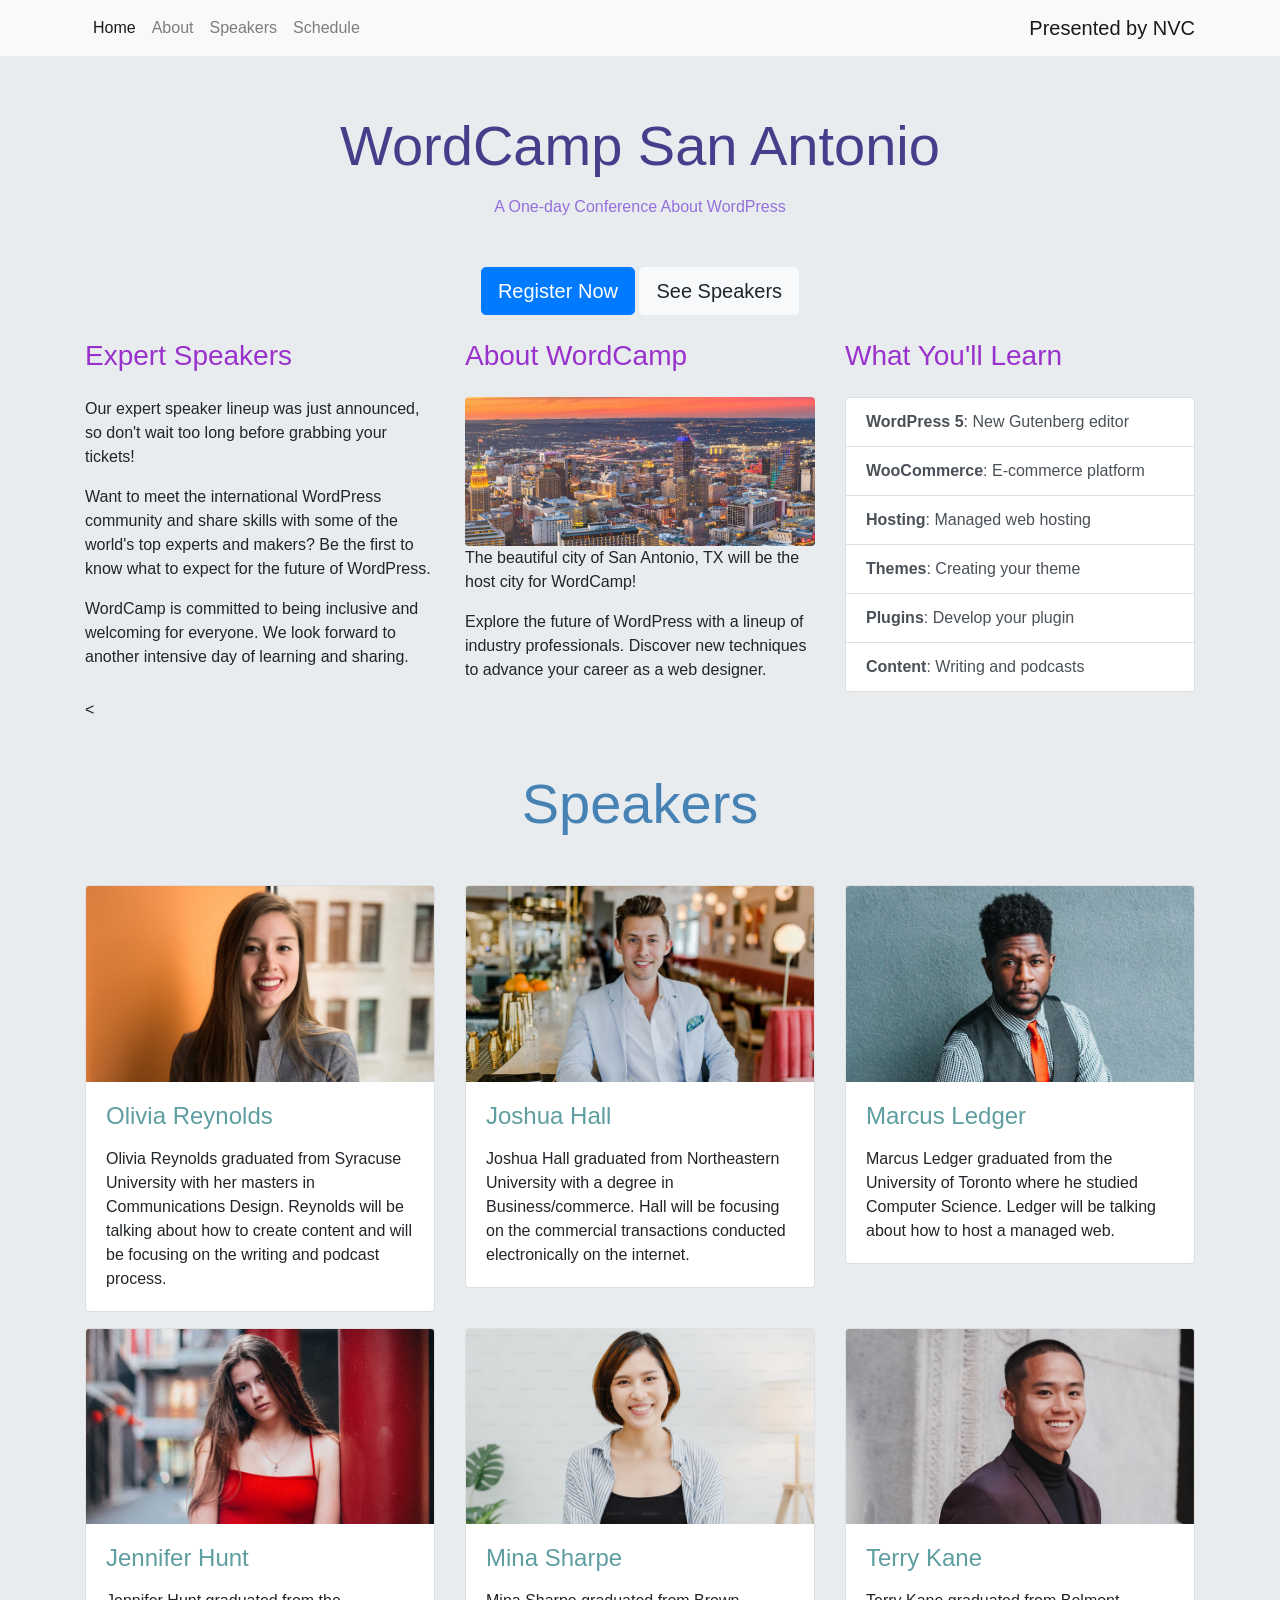
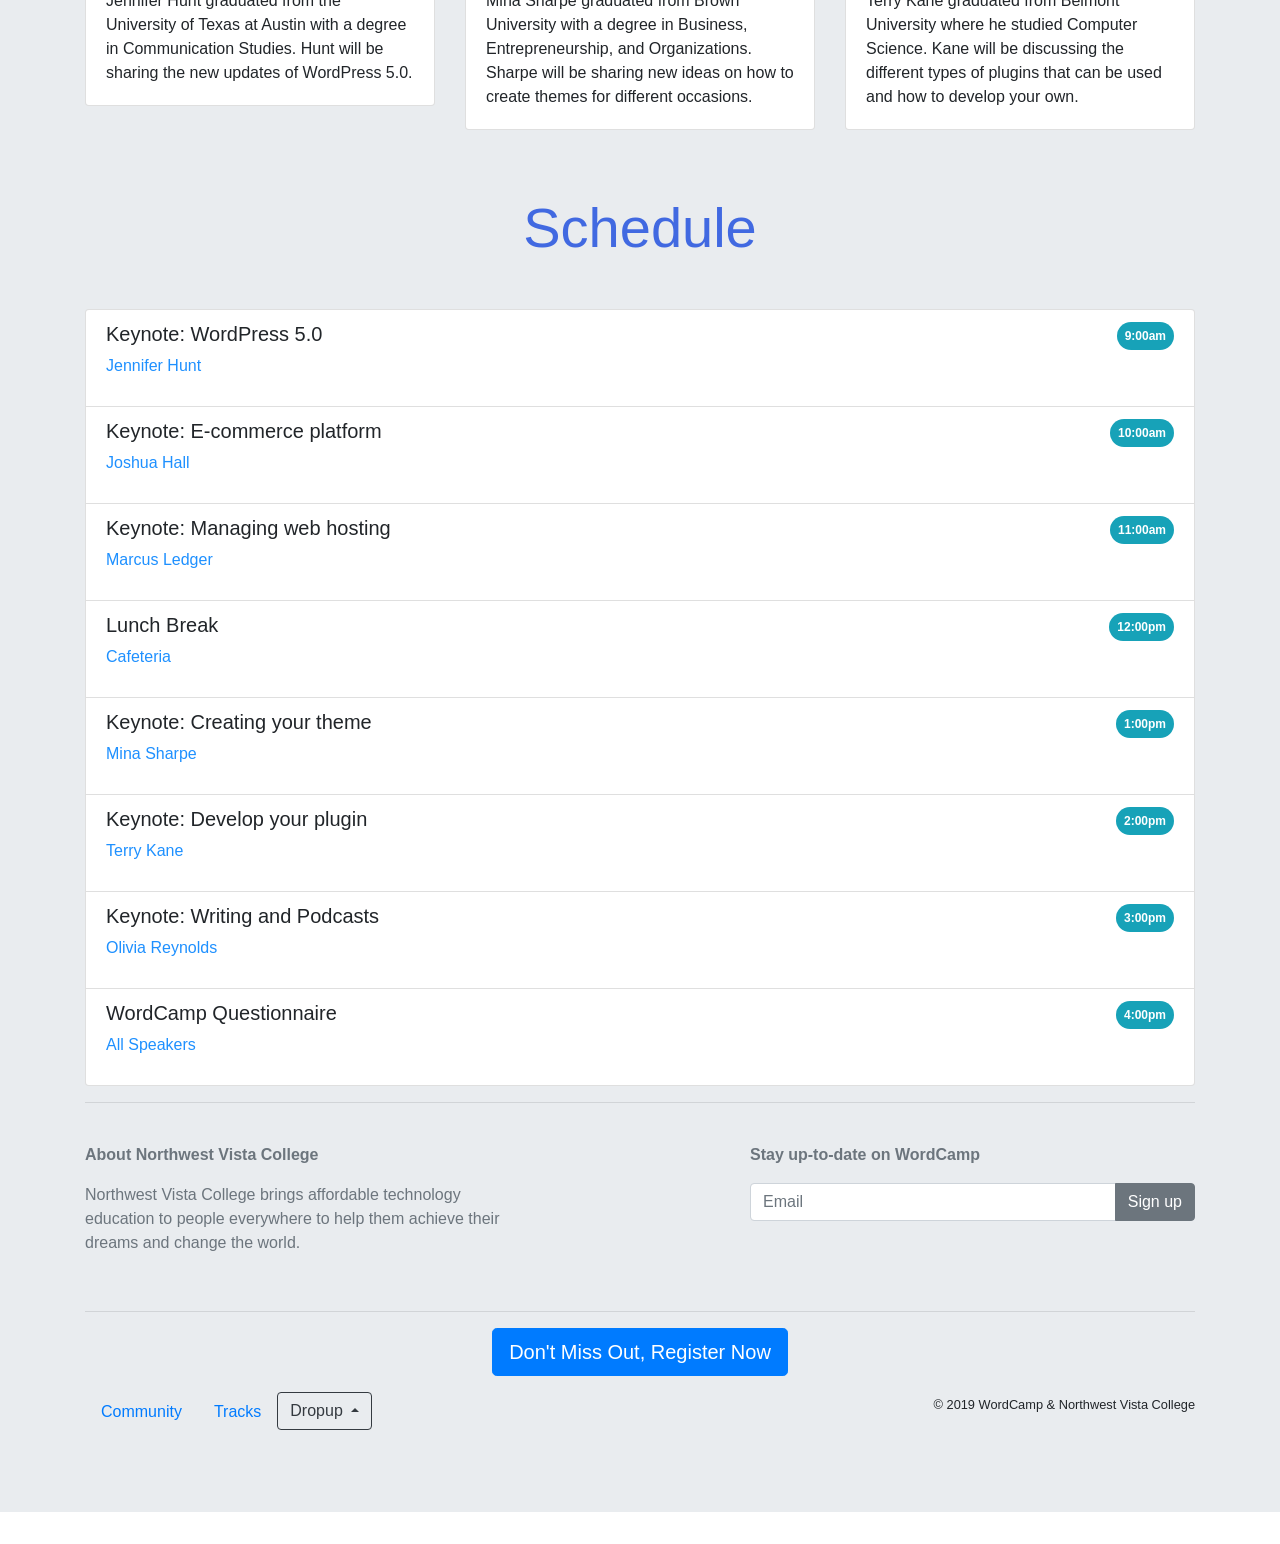
<file: index.html>
<!doctype html>
<html lang="en">
  <head>
    <!-- Required meta tags -->
    <meta charset="utf-8">
    <meta name="viewport" content="width=device-width, initial-scale=1, shrink-to-fit=no">

    <!-- Bootstrap CSS -->
    <link rel="stylesheet" href="style.css">
    <link rel="stylesheet" href="https://cdn.jsdelivr.net/npm/bootstrap@4.3.1/dist/css/bootstrap.min.css" integrity="sha384-ggOyR0iXCbMQv3Xipma34MD+dH/1fQ784/j6cY/iJTQUOhcWr7x9JvoRxT2MZw1T" crossorigin="anonymous">
    
    <title>WordCamp San Antonio</title>
  </head>
  <body data-spy="scroll" data-target=".navbar" id="home">
    <!-- navbar -->
    <nav class="navbar navbar-expand-lg navbar-light bg-light fixed-top">
    <div class="container">
    <a class="navbar-brand order-1 mr-0" href="#" target="_blank">Presented by NVC</a>
    <button class="navbar-toggler" type="button" data-toggle="collapse" data-target="#navbarSupportedContent" aria-controls="navbarSupportedContent" aria-expanded="false" aria-label="Toggle navigation">
      <span class="navbar-toggler-icon"></span>
    </button>
    <div class="collapse navbar-collapse" id="navbarSupportedContent">
      <ul class="navbar-nav mr-auto">
        <li class="nav-item">
          <a class="nav-link" href="#home">Home <span class="sr-only">(current)</span></a>
        </li>
        <li class="nav-item">
          <a class="nav-link" href="#about">About</a>
        </li>
        <li class="nav-item">
          <a class="nav-link" href="#speakers">Speakers</a>
        </li>
        <li class="nav-item">
          <a class="nav-link" href="#schedule">Schedule</a>
        </li>
      </div>
    </div>
  </div>
</nav>
<!-- /navbar -->
<!-- jumbotron -->
<div class="jumbotron jumbotron-fluid">
  <div class="container text-sm-center pt-5">
  <div class="container">
    <h1 class="display-4"><p style="color:darkslateblue;">WordCamp San Antonio<p></h1>
    <p class="lead"><p style="color:mediumpurple;">A One-day Conference About WordPress</p>
  </div>
</div>
<!-- /jumbotron -->

<!-- callout button -->


<div class="mt-5">
  <div class="text-center"><button type="button" class="btn btn-primary btn-lg" data-toggle="modal" data-target="#register">Register Now</button>
  <a class="btn btn-light btn-lg" href="#speakers">See Speakers</a>
</div>




    <div class="container pt-4" id="Info">
  <!-- about -->
  <div class="row">
     <div class="col-lg order-lg-2">
      <h3 class="mb-4"><p style="color:darkorchid;">About WordCamp</p></h3>
      <img class="img-fluid rounded" src="Photo of SATX.jpg">
      <p>The beautiful city of San Antonio, TX will be the host city for WordCamp!</p>
<p>Explore the future of WordPress with a lineup of industry professionals. Discover new techniques to advance your career as a web designer.</p>
    </div>

   <div class="col-lg order-lg-1">
<h3 class="mb-4"><p style="color:darkorchid;">Expert Speakers</p></h3>
<p>Our expert speaker lineup was just announced, so don't wait too long before grabbing your tickets!</p>
<p>Want to meet the international WordPress community and share skills with some of the world's top experts and makers? Be the first to know what to expect for the future of WordPress.</p>
<p>WordCamp is committed to being inclusive and welcoming for everyone. We look forward to another intensive day of learning and sharing.</p>
    </div>
   
 <div class="col-lg order-3">
      <h3 class="mb-4"><p style="color: darkorchid;">What You'll Learn</p></h3>
<div class="list-group">
  <a href="#" class="list-group-item list-group-item-action"><strong> WordPress 5</strong>: New Gutenberg editor</a>
  <a href="#" class="list-group-item list-group-item-action"><strong> WooCommerce</strong>: E-commerce platform</a>
  <a href="#" class="list-group-item list-group-item-action"><strong> Hosting</strong>: Managed web hosting</a>
  <a href="#" class="list-group-item list-group-item-action"><strong> Themes</strong>: Creating your theme</a>
  <a href="#" class="list-group-item list-group-item-action"><strong> Plugins</strong>: Develop your plugin</a>
  <a href="#" class="list-group-item list-group-item-action"><strong> Content</strong>: Writing and podcasts</a>
</div>
</ul>
    </div>
    <!-- about -->
  </div>
  <!-- speakers -->
<<!-- speakers -->
<h2 id="speakers" class="display-4 text-center my-5 text-muted"><p style="color:steelblue;">Speakers</p></h2>
<div class="row">
  <div class="col-md-6 col-lg-4">
  <div class="card mb-3">
  <img class="card-img-top" src="Olivia-Reynolds.jpg" alt="Olivia Reynolds">
  <div class="card-body">
    <h4 class="card-title"><p style="color:cadetblue;">Olivia Reynolds</p></h4>
    <p class="card-text">Olivia Reynolds graduated from Syracuse University with her masters in Communications Design. Reynolds will be talking about how to create content and will be focusing on the writing and podcast process.</p>
  </div>
</div>
  </div>
  <div class="col-md-6 col-lg-4">
 <div class="card mb-3">
  <img class="card-img-top" src="Joshua-Hall.jpg" alt="Joshua Hall">
  <div class="card-body">
    <h4 class="card-title"><p style="color:cadetblue;">Joshua Hall</p></h4>
    <p class="card-text">Joshua Hall graduated from Northeastern University with a degree in Business/commerce. Hall will be focusing on the commercial transactions conducted electronically on the internet.</p>
  </div>
</div>
  </div>
 <div class="col-md-6 col-lg-4">
  <div class="card mb-3">
  <img class="card-img-top" src="Marcus-Ledger.jpg" alt="Marcus Ledger">
  <div class="card-body">
    <h4 class="card-title"><p style="color:cadetblue;">Marcus Ledger</p></h4>
    <p class="card-text">Marcus Ledger graduated from the University of Toronto where he studied Computer Science. Ledger will be talking about how to host a managed web.</p>
  </div>
</div>
  </div>
<div class="col-md-6 col-lg-4">
  <div class="card mb-3">
  <img class="card-img-top" src="Jennifer-Hunt.jpg" alt="Jennifer Hunt">
  <div class="card-body">
    <h4 class="card-title"><p style="color:cadetblue;">Jennifer Hunt</p></h4>
    <p class="card-text">Jennifer Hunt graduated from the University of Texas at Austin with a degree in Communication Studies. Hunt will be sharing the new updates of WordPress 5.0.</p>
  </div>
</div>
  </div>
<div class="col-md-6 col-lg-4">
  <div class="card mb-3">
  <img class="card-img-top" src="Mina-Sharpe.jpg" alt="Mina Sharpe">
  <div class="card-body">
    <h4 class="card-title"><p style="color:cadetblue;">Mina Sharpe</p></h4>
    <p class="card-text">Mina Sharpe graduated from Brown University with a degree in Business, Entrepreneurship, and Organizations. Sharpe will be sharing new ideas on how to create themes for different occasions.</p>
  </div>

</div>
  </div>
<div class="col-md-6 col-lg-4">
 <div class="card mb-3">
  <img class="card-img-top" src="Terry-Kane.jpg" alt="Terry Kane">
  <div class="card-body">
    <h4 class="card-title"><p style="color:cadetblue;">Terry Kane</p></h4>
    <p class="card-text">Terry Kane graduated from Belmont University where he studied Computer Science. Kane will be discussing the different types of plugins that can be used and how to develop your own. </p>
  </div>
</div>
  </div>
</div>
<!-- /speakers -->
<!-- /speakers -->

<!-- schedule -->
<h2 id="schedule" class="display-4 text-center my-5 text-muted"><p style="color:royalblue;">Schedule</p></h2>
<ul class="list-group">
  <li class="list-group-item">
    <div class="d-flex justify-content-between">
      <h5 class="mb-1">Keynote: WordPress 5.0</h5>
      <span class="badge badge-pill badge-info p-2">9:00am</span>
    </div>
    <p class="mb-1"><p style="color:DodgerBlue;">Jennifer Hunt</p>
  </li>
<li class="list-group-item">
    <div class="d-flex justify-content-between">
      <h5 class="mb-1">Keynote: E-commerce platform</h5>
      <span class="badge badge-pill badge-info p-2">10:00am</span>
    </div>
    <p class="mb-1"><p style="color:DodgerBlue;">Joshua Hall</p>
  </li>

<li class="list-group-item">
    <div class="d-flex justify-content-between">
      <h5 class="mb-1">Keynote: Managing web hosting</h5>
      <span class="badge badge-pill badge-info p-2">11:00am</span>
    </div>
    <p class="mb-1"><p style="color:DodgerBlue;">Marcus Ledger</p>
  </li>

<li class="list-group-item">
    <div class="d-flex justify-content-between">
      <h5 class="mb-1">Lunch Break</h5>
      <span class="badge badge-pill badge-info p-2">12:00pm</span>
    </div>
    <p class="mb-1"><p style="color:DodgerBlue;">Cafeteria</p>
  </li>

<li class="list-group-item">
    <div class="d-flex justify-content-between">
      <h5 class="mb-1">Keynote: Creating your theme</h5>
      <span class="badge badge-pill badge-info p-2">1:00pm</span>
    </div>
    <p class="mb-1"><p style="color:DodgerBlue;">Mina Sharpe</p>
  </li>

<li class="list-group-item">
    <div class="d-flex justify-content-between">
      <h5 class="mb-1">Keynote: Develop your plugin</h5>
      <span class="badge badge-pill badge-info p-2">2:00pm</span>
    </div>
    <p class="mb-1"><p style="color:DodgerBlue;">Terry Kane</p>
  </li>

<li class="list-group-item">
    <div class="d-flex justify-content-between">
      <h5 class="mb-1">Keynote: Writing and Podcasts</h5>
      <span class="badge badge-pill badge-info p-2">3:00pm</span>
    </div>
    <p class="mb-1"><p style="color:DodgerBlue;">Olivia Reynolds</p>
  </li>

<li class="list-group-item">
    <div class="d-flex justify-content-between">
      <h5 class="mb-1">WordCamp Questionnaire</h5>
      <span class="badge badge-pill badge-info p-2">4:00pm</span>
    </div>
    <p class="mb-1"><p style="color:DodgerBlue;">All Speakers</p>
  </li>
</ul>
<!-- /schedule -->

<!-- /speakers -->
<!-- signup form -->
<hr>
<div class="row py-4 text-muted">
  <div class="col-md col-xl-5">
    <p><strong>About Northwest Vista College</strong></p>
    <p>Northwest Vista College brings affordable technology education to people everywhere to help them achieve their dreams and change the world.</p>
  </div>
  <div class="col-md col-xl-5 ml-auto">
    <p><strong>Stay up-to-date on WordCamp</strong></p>
    <div class="input-group mb-3">
      <input type="text" class="form-control" placeholder="Email" aria-label="Email" aria-describedby="button-addon2">
      <div class="input-group-append">
        <button class="btn btn-secondary" type="button" id="button-addon2">Sign up</button>
      </div>
    </div>
  </div>
</div>
<hr>

<div class="text-center">
 <button type="button" class="btn btn-primary btn-lg" data-toggle="modal" data-target="#register">Don't Miss Out, Register Now</button><div>


<!-- /signup form -->
<!-- footer -->
  <div class="row py-3">
    <div class="col-md-7">
      <ul class="nav">
        <li class="nav-item">
          <a class="nav-link" href="#">Community</a>
        </li>
        <li class="nav-item">
          <a class="nav-link" href="#">Tracks</a>
        </li>
        <li class="nav-item">
          <div class="btn-group dropup">
  <button type="button" class="btn btn-outline-dark dropdown-toggle" data-toggle="dropdown" aria-haspopup="true" aria-expanded="false">
    Dropup
  </button>
  <div class="dropdown-menu">
    <!-- Dropdown menu links -->
  </div>
</div>
        
        </li>
      </ul>
    </div>
    <div class="col-md text-md-right">
      <small>&copy; 2019 WordCamp &amp; Northwest Vista College</small>
    </div>
  </div>
<!-- Modal -->
<div class="modal fade" id="register" tabindex="-1" role="dialog" aria-labelledby="exampleModalLabel" aria-hidden="true">
  <div class="modal-dialog" role="document">
    <div class="modal-content">
      <div class="modal-header">
        <h5 class="modal-title" id="register">Register for WordCamp Conference</h5>
        <button type="button" class="close" data-dismiss="modal" aria-label="Close">
          <span aria-hidden="true">&times;</span>
        </button>
      </div>
      <div class="modal-body">
     <div class="text-left">
       
<div class="alert alert-dark" role="alert">
  <strong>Hurry!</strong> Early Bird registration ends in two days.
  <button type="button" class="close" data-dismiss="alert" aria-label="Close">
    <span aria-hidden="true">&times;</span>
  </button>
</div>


<strong> Basic Info </strong>

<form> 
  <div class="form-group">
    <label for="exampleInputName">Name:</label>
    <input type="name" class="form-control" id="exampleInputName1" placeholder="Name">
  </div>
  <div class="form-group">
    <label for="exampleName">Email:</label>
    <input type="email" class="form-control" id="exampleInputEmail1" aria-describedby="emailHelp" placeholder="Enter email">
  </div>
  <div class="form-group">
    <label for="exampleFormControlSelect1">Job Role:</label>
    <select class="form-control" id="exampleFormControlSelect1">
      <option>WordPress Developer</option>
      <option>WordPress Editor</option>
      <option>WordPress Publisher</option>
      <option>Other</option>
    </select>
  </div>

<br>

   <b>Which Topics Interest You Most? </b>
<div class="form-check">
  <input class="form-check-input" type="checkbox" value="" id="defaultCheck1">
  <label class="form-check-label" for="defaultCheck1">
    WordPress Plugins
  </label>
</div>
<div class="form-check">
  <input class="form-check-input" type="checkbox" value="" id="defaultCheck2">
  <label class="form-check-label" for="defaultCheck2">
    PHP
  </label>
</div>
<div class="form-check">
  <input class="form-check-input" type="checkbox" value="" id="defaultCheck3">
  <label class="form-check-label" for="defaultCheck3">
   CSS and JavaScript
  </label>
</div>

<br> 

<strong> Payment Info </strong>

<div class="form-row">
    <div class="form-group col-md-6">
      <label for="inputCardNumber">Card Number:</label>
      <input type="text" class="form-control" id="inputCardNumber">
    </div>
    
    <div class="form-group col-md-4">
      <label for="inputZip">Zip Code:</label>
      <input type="text" class="form-control" id="inputZip">
    </div>
   
    
    <div class="form-group col-md-2">
      <label for="inputCVV">CVV:</label>
      <input type="text" class="form-control" id="inputCVV">
    </div>


 <div class="form-row">
    <div class="form-group col-md-6">
      <label for="inputMonth">Expiration Month:</label>
<select id="inputMonth" class="form-control">
        <option selected>1- January</option>
        <option>2- February</option>
        <option>3- March</option>
        <option>4- April</option>
        <option>5- May</option>
        <option>6- June</option>
        <option>7- July</option>
        <option>8- August</option>
        <option>9- September</option>
        <option>10- October</option>
        <option>11- November</option>
        <option>12- December</option>
      </select>
    </div>
    
    <div class="form-group col-md-6">
     <label for="inputYear">Expiration Year: </label>
     <select id="inputYear" class="form-control">
        <option selected>2024</option>
        <option>2025</option>
        <option>2026</option>
        <option>2027</option>
        <option>2028</option>
        <option>2029</option>
        <option>2030</option>
      </select>
    </div>
   



      <div class="modal-footer">
        <button type="submit" class="btn btn-primary">Register</button>
      </div>
    </div>
  </div>
</div>
<!-- /footer -->
    <!-- Optional JavaScript -->
    <!-- jQuery first, then Popper.js, then Bootstrap JS -->
    <script src="https://code.jquery.com/jquery-3.3.1.slim.min.js" integrity="sha384-q8i/X+965DzO0rT7abK41JStQIAqVgRVzpbzo5smXKp4YfRvH+8abtTE1Pi6jizo" crossorigin="anonymous"></script>
    <script src="https://cdn.jsdelivr.net/npm/popper.js@1.14.7/dist/umd/popper.min.js" integrity="sha384-UO2eT0CpHqdSJQ6hJty5KVphtPhzWj9WO1clHTMGa3JDZwrnQq4sF86dIHNDz0W1" crossorigin="anonymous"></script>
    <script src="https://cdn.jsdelivr.net/npm/bootstrap@4.3.1/dist/js/bootstrap.min.js" integrity="sha384-JjSmVgyd0p3pXB1rRibZUAYoIIy6OrQ6VrjIEaFf/nJGzIxFDsf4x0xIM+B07jRM" crossorigin="anonymous"></script>
  </body>
</html>
</file>
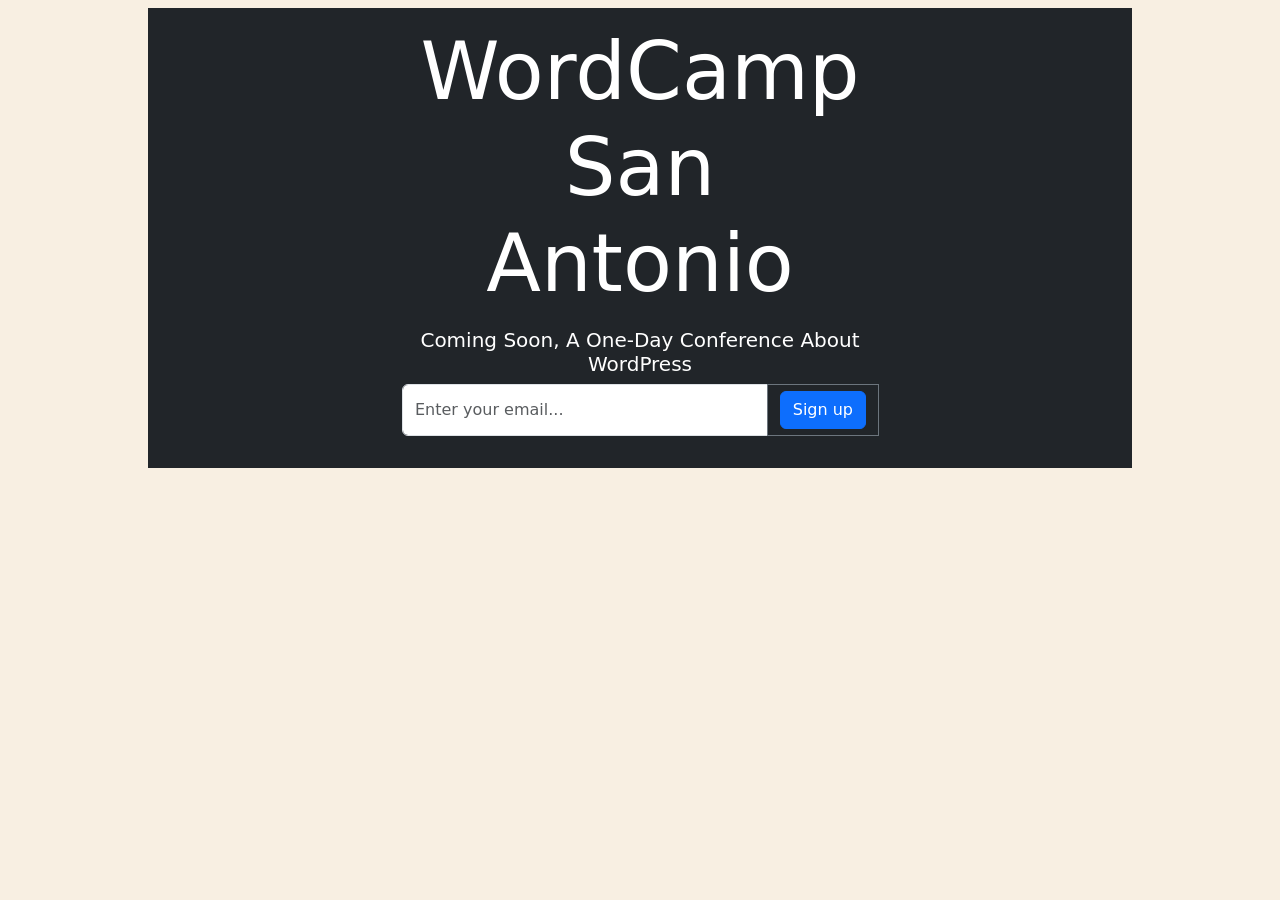
<file: coming-soon.html>
<!doctype html>
<html lang="en">
  <head>
    <meta charset="utf-8">
    <meta name="viewport" content="width=device-width, initial-scale=1">
    <title>WordCamp San Antonio</title>
    <link href="https://cdn.jsdelivr.net/npm/bootstrap@5.3.1/dist/css/bootstrap.min.css" rel="stylesheet" integrity="sha384-4bw+/aepP/YC94hEpVNVgiZdgIC5+VKNBQNGCHeKRQN+PtmoHDEXuppvnDJzQIu9" crossorigin="anonymous">
          </dy>
          <link rel="stylesheet" href="style.css">
    <div class="center">
     <div class="mx-auto p-2" style="width: 1000px;">
     <div class="p-3 mb-2 bg-dark text-white">
  <div class="col-lg-6 mx-auto">
   <div class="container">
 
    <h1 class="display-1"><center><strong>WordCamp San Antonio<p><strong><center></h1>
    <h2 class="lead"><center>
  Coming Soon, A One-Day Conference About WordPress
    </center></h2>
    <script src="https://cdn.jsdelivr.net/npm/@popperjs/core@2.11.8/dist/umd/popper.min.js" integrity="sha384-I7E8VVD/ismYTF4hNIPjVp/Zjvgyol6VFvRkX/vR+Vc4jQkC+hVqc2pM8ODewa9r" crossorigin="anonymous"></script><script src="https://cdn.jsdelivr.net/npm/bootstrap@5.3.1/dist/js/bootstrap.bundle.min.js" integrity="sha384-HwwvtgBNo3bZJJLYd8oVXjrBZt8cqVSpeBNS5n7C8IVInixGAoxmnlMuBnhbgrkm" crossorigin="anonymous"></script>
  </div>
  <h1><div class="input-group mb-3">
  <input type="text" class="form-control" placeholder="Enter your email..." aria-label="Enter your email..." aria-describedby="button-addon2">
  <button class="btn btn-outline-secondary" type="button" id="button-addon2"><div class="btn btn-primary"> Sign up</div></button>
<h1></div>
</div>
</div>
</div>
</body>
</html>
</file>
<file: style.css>
html{
	background: url(wordpress.jpg)
	background-size: 300px 100px;
}

body{ 
background-color:#F8EFE2 }
</file>
